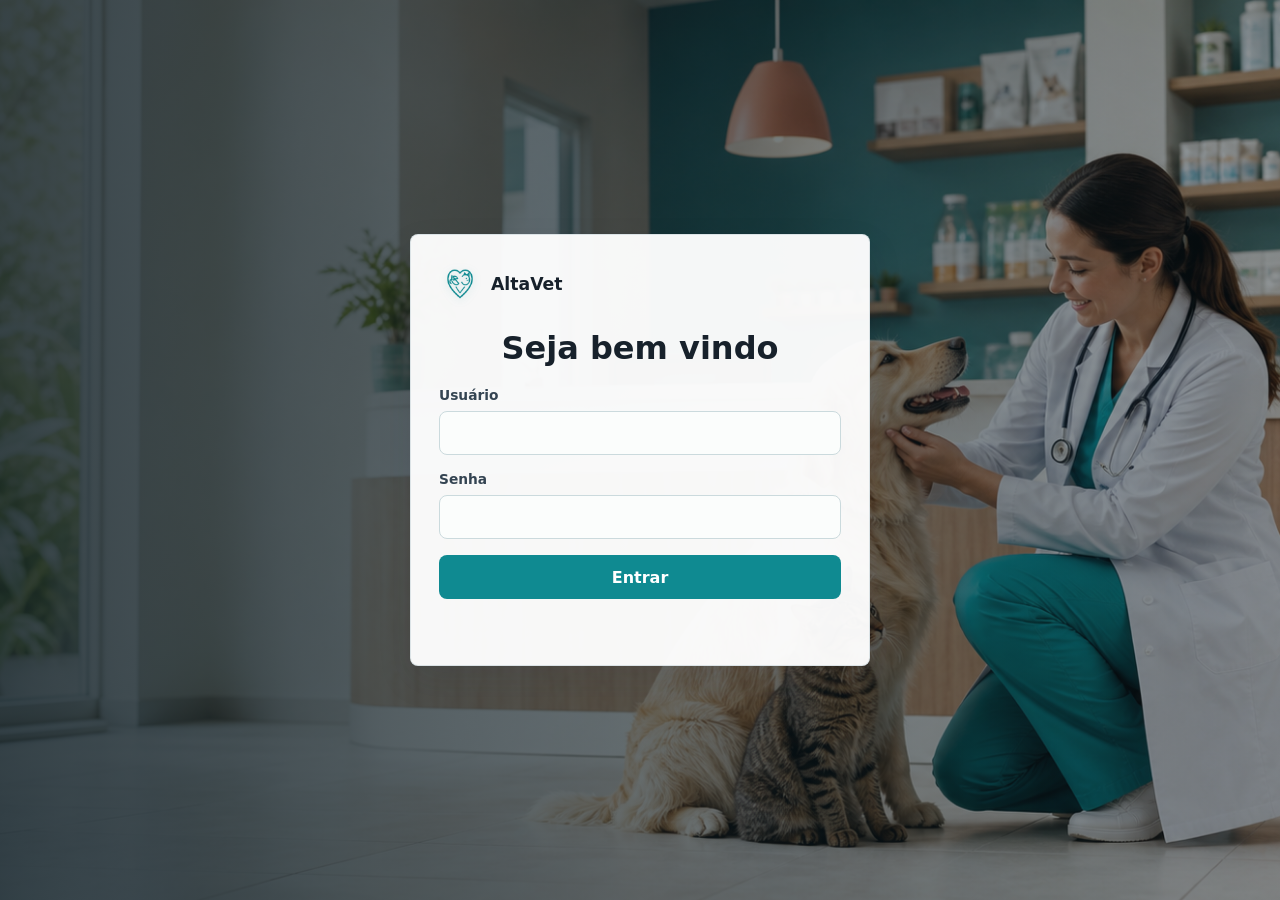
<file: login.html>
<!doctype html>
<html lang="pt-BR">
  <head>
    <meta charset="utf-8" />
    <meta name="viewport" content="width=device-width, initial-scale=1" />
    <title>Login | AltaVet</title>
    <link rel="icon" type="image/png" href="/assets/favicon.png?v=20260720-custom-date-picker" />
    <link rel="stylesheet" href="/styles.css?v=20260720-custom-date-picker" />
    <link rel="stylesheet" href="/login.css?v=20260720-custom-date-picker" />
  </head>
  <body class="login-page">
    <main class="login-shell">
      <section class="login-panel">
        <div class="brand login-brand">
          <span class="brand-mark"><img src="/assets/altavet-logo.png" alt="" /></span>
          <span>AltaVet</span>
        </div>

        <form id="passwordStep" class="login-form">
          <h1>Seja bem vindo</h1>
          <label>
            Usuário
            <input id="username" autocomplete="username" required />
          </label>
          <label>
            Senha
            <input id="password" type="password" autocomplete="current-password" required />
          </label>
          <button class="primary-button" type="submit">Entrar</button>
        </form>

        <form id="mfaStep" class="login-form hidden">
          <p class="eyebrow">Verificação em duas etapas</p>
          <h1 id="mfaTitle">Código MFA</h1>
          <div id="mfaSetup" class="mfa-setup hidden">
            <p>Escaneie este QR Code no Google Authenticator, Microsoft Authenticator, Authy ou aplicativo compatível.</p>
            <div class="qr-box" id="qrBox"></div>
            <label>
              Chave manual
              <input id="manualSecret" readonly />
            </label>
          </div>
          <label>
            Código do aplicativo
            <input id="mfaCode" inputmode="numeric" autocomplete="one-time-code" maxlength="6" required />
          </label>
          <button class="primary-button" type="submit">Entrar</button>
          <button class="ghost-button" type="button" id="backToPassword">Voltar</button>
        </form>

        <p class="login-message" id="loginMessage" role="status" aria-live="polite"></p>
      </section>
    </main>

    <script src="/login.js?v=20260720-custom-date-picker"></script>
  </body>
</html>
</file>
<file: styles.css>
:root {
  --ink: #17212b;
  --muted: #65727f;
  --line: #d9e2e5;
  --paper: #fbfdfc;
  --panel: #ffffff;
  --teal: #0f8a91;
  --teal-dark: #08656f;
  --coral: #e56b5f;
  --green: #5e9f68;
  --gold: #d89b36;
  --shadow: 0 14px 34px rgba(26, 44, 58, 0.1);
  --shadow-soft: 0 8px 20px rgba(26, 44, 58, 0.07);
}

* {
  box-sizing: border-box;
}

html {
  scroll-behavior: smooth;
}

body {
  margin: 0;
  min-width: 320px;
  color: var(--ink);
  background: #f4f8f7;
  font-family: Inter, system-ui, -apple-system, BlinkMacSystemFont, "Segoe UI", sans-serif;
}

body.modal-open {
  overflow: hidden;
}

button,
input,
select,
textarea {
  font: inherit;
}

button,
a {
  -webkit-tap-highlight-color: transparent;
}

.topbar {
  position: sticky;
  top: 0;
  z-index: 10;
  display: flex;
  align-items: center;
  justify-content: space-between;
  gap: 20px;
  padding: 12px clamp(18px, 4vw, 56px);
  background: rgba(255, 255, 255, 0.94);
  border-bottom: 1px solid rgba(198, 213, 216, 0.78);
  backdrop-filter: blur(18px);
  box-shadow: 0 8px 22px rgba(26, 44, 58, 0.05);
}

.brand,
.nav a,
.primary-link,
.secondary-link {
  color: inherit;
  text-decoration: none;
}

.brand {
  display: inline-flex;
  align-items: center;
  gap: 10px;
  font-weight: 800;
  font-size: 1.08rem;
  letter-spacing: 0;
}

.brand-mark {
  display: inline-flex;
  width: 42px;
  height: 42px;
  align-items: center;
  justify-content: center;
  background: transparent;
  border-radius: 0;
}

.brand-mark img {
  display: block;
  width: 100%;
  height: 100%;
  object-fit: contain;
  filter: drop-shadow(0 2px 4px rgba(15, 138, 145, 0.18));
}

.nav {
  display: flex;
  align-items: center;
  flex-wrap: wrap;
  gap: 8px;
  color: var(--muted);
  font-size: 0.94rem;
  font-weight: 700;
}

.nav a {
  min-height: 38px;
  display: inline-flex;
  align-items: center;
  padding: 10px 12px;
  border-radius: 8px;
}

.nav-button {
  min-height: 38px;
  padding: 0 12px;
  color: var(--muted);
  background: transparent;
  border: 0;
  border-radius: 8px;
  font-weight: 800;
  cursor: pointer;
}

.nav a:hover,
.nav a.is-active,
.nav-button:hover {
  color: var(--teal-dark);
  background: #e8f4f2;
}

.nav a.is-active {
  box-shadow: inset 0 0 0 1px rgba(15, 138, 145, 0.14);
}

.app-page {
  display: none;
}

.app-page.is-active {
  display: block;
}

.app-page:not(#dashboard) {
  min-height: calc(100vh - 65px);
  background:
    linear-gradient(180deg, rgba(248, 251, 250, 0.9), rgba(248, 251, 250, 0.78)),
    url("/assets/clinica-hero.png") center / cover no-repeat;
}

.dashboard-hero {
  position: relative;
  min-height: 430px;
  overflow: hidden;
  isolation: isolate;
}

.dashboard-hero img {
  position: absolute;
  inset: 0;
  width: 100%;
  height: 100%;
  object-fit: cover;
  object-position: center;
  z-index: -2;
}

.dashboard-hero::after {
  position: absolute;
  inset: 0;
  z-index: -1;
  content: "";
  background:
    linear-gradient(90deg, rgba(12, 27, 33, 0.86) 0%, rgba(12, 27, 33, 0.62) 36%, rgba(12, 27, 33, 0.18) 72%),
    linear-gradient(0deg, rgba(12, 27, 33, 0.3), rgba(12, 27, 33, 0.02));
}

.dashboard-copy {
  position: relative;
  z-index: 1;
  display: flex;
  min-height: inherit;
  width: min(1180px, calc(100% - 36px));
  margin: 0 auto;
  padding: 84px 0 72px;
  flex-direction: column;
  justify-content: center;
  align-items: flex-start;
  color: #fff;
}

.eyebrow {
  margin: 0 0 10px;
  color: var(--coral);
  font-size: 0.76rem;
  font-weight: 800;
  letter-spacing: 0;
  text-transform: uppercase;
}

.dashboard-copy h1 {
  margin: 0;
  max-width: 620px;
  font-size: clamp(3.2rem, 10vw, 7rem);
  line-height: 0.92;
  letter-spacing: 0;
}

.dashboard-copy p:not(.eyebrow) {
  max-width: 600px;
  margin: 24px 0 0;
  color: rgba(255, 255, 255, 0.9);
  font-size: clamp(1.05rem, 2vw, 1.28rem);
  line-height: 1.55;
}

.primary-link,
.secondary-link,
.primary-button,
.ghost-button,
.danger-button {
  display: inline-flex;
  min-height: 44px;
  align-items: center;
  justify-content: center;
  padding: 0 18px;
  border: 0;
  border-radius: 8px;
  font-weight: 800;
  cursor: pointer;
}

.primary-link,
.primary-button {
  color: #fff;
  background: var(--teal);
}

.compact-button {
  min-height: 36px;
  padding: 0 12px;
  font-size: 0.82rem;
}

.primary-link:hover,
.primary-button:hover {
  background: var(--teal-dark);
}

.secondary-link {
  color: #fff;
  border: 1px solid rgba(255, 255, 255, 0.5);
  background: rgba(255, 255, 255, 0.12);
}

.summary-band {
  display: grid;
  grid-template-columns: repeat(4, minmax(0, 1fr));
  gap: 0;
  background: #fff;
  border-block: 1px solid rgba(198, 213, 216, 0.85);
  box-shadow: 0 10px 28px rgba(26, 44, 58, 0.06);
}

.dashboard-grid {
  display: grid;
  width: min(1180px, 100%);
  margin: 0 auto;
  grid-template-columns: repeat(3, minmax(0, 1fr));
  gap: 14px;
}

.dashboard-tile {
  display: grid;
  min-height: 150px;
  align-content: center;
  gap: 12px;
  padding: 22px;
  color: var(--ink);
  background: #fff;
  border: 1px solid rgba(202, 217, 220, 0.9);
  border-radius: 8px;
  box-shadow: var(--shadow-soft);
  text-align: left;
  cursor: pointer;
  transition: transform 160ms ease, border-color 160ms ease, box-shadow 160ms ease;
}

.dashboard-tile:hover {
  border-color: var(--teal);
  box-shadow: var(--shadow);
  transform: translateY(-2px);
}

.dashboard-tile strong {
  color: var(--teal-dark);
  font-size: 2.4rem;
  line-height: 1;
}

.dashboard-tile span {
  color: var(--muted);
  font-weight: 800;
  line-height: 1.25;
}

.metric {
  padding: 24px clamp(18px, 4vw, 56px);
  background: #fff;
  border-right: 1px solid rgba(217, 226, 229, 0.86);
}

.metric:last-child {
  border-right: 0;
}

.metric strong {
  display: block;
  color: var(--teal-dark);
  font-size: clamp(2rem, 4vw, 3rem);
  line-height: 1;
}

.metric span {
  color: var(--muted);
  font-size: 0.92rem;
  font-weight: 800;
  line-height: 1.25;
}

.workspace {
  padding: 56px clamp(18px, 4vw, 56px);
}

.app-page:not(#dashboard) .workspace {
  width: min(1240px, calc(100% - 28px));
  margin: 24px auto;
  padding: 36px clamp(16px, 3vw, 34px);
  background: rgba(255, 255, 255, 0.9);
  border: 1px solid rgba(203, 217, 220, 0.92);
  border-radius: 8px;
  box-shadow: 0 18px 56px rgba(26, 44, 58, 0.11);
  backdrop-filter: blur(12px);
}

.workspace.compact {
  padding-block: 34px;
}

.workspace.alt {
  background: #eef6f3;
  border-block: 1px solid var(--line);
}

.app-page:not(#dashboard) .workspace.alt {
  background: rgba(247, 252, 250, 0.88);
  border: 1px solid rgba(217, 226, 229, 0.9);
}

.section-heading {
  width: min(1180px, 100%);
  margin: 0 auto 24px;
  padding-bottom: 16px;
  border-bottom: 1px solid rgba(217, 226, 229, 0.76);
}

.section-heading h2 {
  margin: 0;
  font-size: clamp(1.75rem, 3vw, 2.55rem);
  letter-spacing: 0;
  line-height: 1.05;
}

.app-grid {
  display: grid;
  width: min(1180px, 100%);
  margin: 0 auto;
  grid-template-columns: minmax(320px, 0.9fr) minmax(360px, 1.1fr);
  gap: 18px;
  align-items: start;
}

.panel {
  background: var(--panel);
  border: 1px solid rgba(202, 217, 220, 0.95);
  border-radius: 8px;
  box-shadow: var(--shadow-soft);
}

.form-panel,
.list-panel {
  padding: 22px;
}

.panel-head {
  display: flex;
  align-items: center;
  justify-content: space-between;
  gap: 12px;
  margin-bottom: 18px;
}

.panel-head h3 {
  margin: 0;
  font-size: 1.05rem;
  line-height: 1.25;
}

.inline-date {
  max-width: 220px;
  margin-top: 10px;
}

.date-field {
  position: relative;
  display: grid;
  gap: 7px;
}

.date-label {
  color: #344452;
  font-size: 0.86rem;
  font-weight: 800;
  line-height: 1.25;
}

.date-trigger {
  display: inline-flex;
  width: 100%;
  min-height: 44px;
  align-items: center;
  justify-content: space-between;
  gap: 12px;
  padding: 0 12px;
  color: var(--ink);
  background: #fbfdfc;
  border: 1px solid #cbdadd;
  border-radius: 8px;
  font-weight: 800;
  cursor: pointer;
  transition: border-color 160ms ease, box-shadow 160ms ease, background 160ms ease;
}

.date-trigger:hover,
.date-trigger[aria-expanded="true"] {
  background: #fff;
  border-color: var(--teal);
  box-shadow: 0 0 0 3px rgba(15, 138, 145, 0.14);
}

.date-trigger-icon {
  position: relative;
  width: 18px;
  height: 18px;
  border: 2px solid var(--teal-dark);
  border-top-width: 4px;
  border-radius: 5px;
  opacity: 0.9;
}

.date-trigger-icon::before,
.date-trigger-icon::after {
  position: absolute;
  top: -7px;
  width: 2px;
  height: 6px;
  content: "";
  background: var(--teal-dark);
  border-radius: 999px;
}

.date-trigger-icon::before {
  left: 3px;
}

.date-trigger-icon::after {
  right: 3px;
}

.date-popover {
  position: absolute;
  top: calc(100% + 8px);
  left: 0;
  z-index: 30;
  width: 292px;
  padding: 14px;
  background: rgba(255, 255, 255, 0.98);
  border: 1px solid rgba(202, 217, 220, 0.96);
  border-radius: 8px;
  box-shadow: 0 18px 44px rgba(26, 44, 58, 0.16);
}

.date-popover-head {
  display: grid;
  grid-template-columns: 34px 1fr 34px;
  align-items: center;
  gap: 8px;
  margin-bottom: 12px;
}

.date-popover-head strong {
  color: var(--ink);
  font-size: 0.94rem;
  text-align: center;
  text-transform: capitalize;
}

.date-nav-button {
  min-height: 34px;
  color: var(--teal-dark);
  background: #e8f4f2;
  border: 1px solid transparent;
  border-radius: 8px;
  font-size: 1.18rem;
  font-weight: 800;
  cursor: pointer;
}

.date-nav-button:hover {
  border-color: #b8d8d4;
  background: #dff0ed;
}

.date-weekdays,
.date-days {
  display: grid;
  grid-template-columns: repeat(7, 1fr);
  gap: 4px;
}

.date-weekdays {
  margin-bottom: 6px;
  color: var(--muted);
  font-size: 0.72rem;
  font-weight: 800;
  text-align: center;
  text-transform: uppercase;
}

.date-day {
  min-height: 34px;
  color: var(--ink);
  background: transparent;
  border: 1px solid transparent;
  border-radius: 8px;
  font-size: 0.84rem;
  font-weight: 700;
  cursor: pointer;
}

.date-day:hover {
  color: var(--teal-dark);
  background: #e8f4f2;
}

.date-day.is-today {
  border-color: rgba(15, 138, 145, 0.34);
}

.date-day.is-selected {
  color: #fff;
  background: var(--teal);
  border-color: var(--teal);
  box-shadow: 0 8px 18px rgba(15, 138, 145, 0.24);
}

.date-day.is-muted {
  color: #9aa6ad;
}

.pill {
  display: inline-flex;
  min-height: 28px;
  align-items: center;
  padding: 0 10px;
  color: #fff;
  background: var(--teal);
  border-radius: 999px;
  font-size: 0.76rem;
  font-weight: 800;
  text-transform: uppercase;
}

.pill.coral {
  background: var(--coral);
}

.pill.green {
  background: var(--green);
}

form {
  display: grid;
  gap: 14px;
}

label {
  display: grid;
  gap: 7px;
  color: #344452;
  font-size: 0.86rem;
  font-weight: 800;
  line-height: 1.25;
}

input,
select,
textarea {
  width: 100%;
  min-height: 44px;
  color: var(--ink);
  background: #fbfdfc;
  border: 1px solid #cbdadd;
  border-radius: 8px;
  outline: 0;
  padding: 10px 12px;
  transition: border-color 160ms ease, box-shadow 160ms ease, background 160ms ease;
}

.native-control-hidden {
  position: absolute;
  width: 1px;
  height: 1px;
  min-height: 0;
  overflow: hidden;
  padding: 0;
  border: 0;
  opacity: 0;
  pointer-events: none;
}

.custom-picker {
  position: relative;
}

.picker-trigger {
  display: inline-flex;
  width: 100%;
  min-height: 44px;
  align-items: center;
  justify-content: space-between;
  gap: 12px;
  padding: 0 12px;
  color: var(--ink);
  background: #fbfdfc;
  border: 1px solid #cbdadd;
  border-radius: 8px;
  font-weight: 800;
  cursor: pointer;
  transition: border-color 160ms ease, box-shadow 160ms ease, background 160ms ease;
}

.picker-trigger:hover,
.custom-picker.is-open .picker-trigger {
  background: #fff;
  border-color: var(--teal);
  box-shadow: 0 0 0 3px rgba(15, 138, 145, 0.14);
}

.picker-chevron {
  width: 9px;
  height: 9px;
  border-right: 2px solid var(--teal-dark);
  border-bottom: 2px solid var(--teal-dark);
  transform: rotate(45deg) translateY(-2px);
}

.picker-popover {
  position: absolute;
  top: calc(100% + 8px);
  left: 0;
  z-index: 35;
  display: none;
  min-width: 100%;
  padding: 8px;
  background: rgba(255, 255, 255, 0.98);
  border: 1px solid rgba(202, 217, 220, 0.96);
  border-radius: 8px;
  box-shadow: 0 18px 44px rgba(26, 44, 58, 0.16);
}

.custom-picker.is-open .picker-popover {
  display: grid;
}

.service-popover {
  gap: 6px;
}

.picker-option {
  min-height: 38px;
  padding: 0 12px;
  color: var(--ink);
  background: transparent;
  border: 1px solid transparent;
  border-radius: 8px;
  font-weight: 800;
  text-align: left;
  cursor: pointer;
}

.picker-option:hover {
  color: var(--teal-dark);
  background: #e8f4f2;
}

.picker-option.is-selected {
  color: #fff;
  background: var(--teal);
  border-color: var(--teal);
  box-shadow: 0 8px 18px rgba(15, 138, 145, 0.22);
}

.time-trigger-icon {
  position: relative;
  width: 18px;
  height: 18px;
  border: 2px solid var(--teal-dark);
  border-radius: 999px;
}

.time-trigger-icon::before,
.time-trigger-icon::after {
  position: absolute;
  left: 7px;
  bottom: 7px;
  content: "";
  background: var(--teal-dark);
  border-radius: 999px;
  transform-origin: bottom;
}

.time-trigger-icon::before {
  width: 2px;
  height: 6px;
}

.time-trigger-icon::after {
  width: 6px;
  height: 2px;
}

.time-popover {
  width: 188px;
  grid-template-columns: repeat(2, 1fr);
  gap: 8px;
}

.date-picker-popover {
  width: 292px;
  gap: 0;
}

.time-column {
  display: grid;
  max-height: 226px;
  overflow-y: auto;
  gap: 4px;
  padding-right: 2px;
}

.time-option {
  min-height: 34px;
  color: var(--ink);
  background: transparent;
  border: 1px solid transparent;
  border-radius: 8px;
  font-weight: 800;
  cursor: pointer;
}

.time-option:hover {
  color: var(--teal-dark);
  background: #e8f4f2;
}

.time-option.is-selected {
  color: #fff;
  background: var(--teal);
  border-color: var(--teal);
}

textarea {
  min-height: 86px;
  resize: vertical;
}

input:focus,
select:focus,
textarea:focus {
  background: #fff;
  border-color: var(--teal);
  box-shadow: 0 0 0 3px rgba(15, 138, 145, 0.16);
}

.field-row {
  display: grid;
  grid-template-columns: repeat(2, minmax(0, 1fr));
  gap: 12px;
}

.segmented {
  display: inline-grid;
  grid-template-columns: repeat(2, 1fr);
  min-width: 150px;
  padding: 4px;
  background: #eef4f5;
  border: 1px solid var(--line);
  border-radius: 8px;
}

.segmented button {
  min-height: 32px;
  border: 0;
  color: var(--muted);
  background: transparent;
  border-radius: 6px;
  font-size: 0.8rem;
  font-weight: 800;
  cursor: pointer;
}

.segmented button.is-active {
  color: var(--teal-dark);
  background: #fff;
  box-shadow: 0 4px 12px rgba(23, 33, 43, 0.1);
}

.appointments,
.directory,
.users-list {
  display: grid;
  gap: 12px;
}

.appointment-card,
.client-card,
.user-card {
  display: grid;
  gap: 12px;
  padding: 16px;
  background: #fff;
  border: 1px solid rgba(202, 217, 220, 0.95);
  border-left: 5px solid var(--teal);
  border-radius: 8px;
  box-shadow: 0 6px 16px rgba(26, 44, 58, 0.05);
}

.appointment-card.cancelado {
  opacity: 0.74;
  border-left-color: #9aa6ad;
}

.appointment-card.Consulta {
  border-left-color: var(--teal);
}

.appointment-card.Vacina {
  border-left-color: var(--green);
}

.appointment-card.Cirurgia {
  border-left-color: var(--coral);
}

.appointment-card.Banho {
  border-left-color: var(--gold);
}

.card-top {
  display: flex;
  align-items: flex-start;
  justify-content: space-between;
  gap: 12px;
}

.card-title {
  margin: 0;
  font-size: 1rem;
  line-height: 1.25;
}

.card-meta,
.pet-line {
  margin: 4px 0 0;
  color: var(--muted);
  font-size: 0.88rem;
  line-height: 1.45;
}

.status {
  display: inline-flex;
  min-height: 26px;
  align-items: center;
  padding: 0 9px;
  border-radius: 999px;
  font-size: 0.72rem;
  font-weight: 800;
  text-transform: uppercase;
  letter-spacing: 0.02em;
}

.status.agendado {
  color: #075e50;
  background: #dff4ef;
}

.status.cancelado {
  color: #6d3b38;
  background: #f8dfdc;
}

.card-actions {
  display: flex;
  flex-wrap: wrap;
  gap: 8px;
}

.ghost-button,
.danger-button {
  min-height: 36px;
  padding: 0 12px;
  font-size: 0.82rem;
  transition: background 160ms ease, border-color 160ms ease, transform 160ms ease;
}

.ghost-button {
  color: var(--teal-dark);
  background: #e8f4f2;
  border: 1px solid transparent;
}

.danger-button {
  color: #fff;
  background: var(--coral);
  border: 1px solid transparent;
}

.ghost-button:hover {
  border-color: #b8d8d4;
  background: #dff0ed;
}

.danger-button:hover {
  background: #d95f54;
}

.ghost-button:hover,
.danger-button:hover {
  transform: translateY(-1px);
}

.danger-button:disabled {
  cursor: not-allowed;
  opacity: 0.45;
}

.directory {
  width: min(1180px, 100%);
  margin: 0 auto;
  grid-template-columns: 1fr;
}

.client-card {
  align-content: start;
  border-left-color: var(--green);
}

.patient-toolbar {
  display: flex;
  width: min(1180px, 100%);
  margin: 0 auto 16px;
  align-items: end;
  justify-content: space-between;
  gap: 16px;
  padding: 12px;
  background: rgba(255, 255, 255, 0.82);
  border: 1px solid rgba(217, 226, 229, 0.8);
  border-radius: 8px;
  box-shadow: 0 6px 18px rgba(26, 44, 58, 0.05);
}

.patient-toolbar label {
  width: min(520px, 100%);
}

.patient-count {
  display: inline-flex;
  min-height: 38px;
  align-items: center;
  padding: 0 12px;
  color: var(--muted);
  background: #f8fbfa;
  border: 1px solid var(--line);
  border-radius: 8px;
  font-weight: 800;
  white-space: nowrap;
}

.patient-card {
  gap: 0;
  overflow: hidden;
  padding: 0;
  background: rgba(255, 255, 255, 0.98);
  border-left: 0;
  border-top: 4px solid var(--green);
  box-shadow: 0 10px 28px rgba(26, 44, 58, 0.08);
}

.patient-sections {
  display: grid;
  grid-template-columns: minmax(280px, 0.92fr) minmax(360px, 1.08fr);
  gap: 0;
}

.patient-section {
  display: grid;
  min-width: 0;
  gap: 14px;
  align-content: start;
  padding: 18px;
}

.patient-section + .patient-section {
  border-left: 1px solid rgba(217, 226, 229, 0.88);
}

.patient-card-head {
  display: grid;
  min-height: 118px;
  grid-template-columns: minmax(0, 1fr) minmax(190px, auto);
  align-items: start;
  gap: 18px;
}

.patient-info {
  min-width: 0;
}

.patient-info .eyebrow {
  margin-bottom: 8px;
}

.patient-info .card-title {
  font-size: 1.08rem;
}

.patient-info .card-meta {
  overflow-wrap: anywhere;
}

.patient-actions {
  justify-content: flex-end;
}

.patient-actions .ghost-button,
.patient-actions .danger-button,
.patient-actions .primary-button {
  min-width: 104px;
}

.edit-form {
  display: grid;
  grid-template-columns: repeat(2, minmax(0, 1fr));
  gap: 12px;
  padding: 12px;
  background: #f8fbfa;
  border: 1px solid rgba(202, 217, 220, 0.95);
  border-radius: 8px;
}

.edit-form .card-actions,
.edit-wide {
  grid-column: 1 / -1;
}

.pagination {
  display: flex;
  width: min(1180px, 100%);
  margin: 18px auto 0;
  flex-wrap: wrap;
  justify-content: center;
  gap: 8px;
}

.pagination button {
  min-width: 40px;
  min-height: 38px;
  color: var(--teal-dark);
  background: #e8f4f2;
  border: 0;
  border-radius: 8px;
  font-weight: 800;
  cursor: pointer;
}

.pagination button.is-active {
  color: #fff;
  background: var(--teal);
}

.user-card {
  grid-template-columns: minmax(0, 1fr) auto;
  align-items: center;
}

.form-note {
  margin: 0;
  color: var(--muted);
  font-size: 0.88rem;
  line-height: 1.45;
}

.pet-chip-list {
  display: grid;
  gap: 10px;
}

.pet-chip {
  display: inline-flex;
  align-items: center;
  min-height: 32px;
  padding: 0 10px;
  color: #28414a;
  background: #eef6f3;
  border: 1px solid #cde2d6;
  border-radius: 999px;
  font-size: 0.8rem;
  font-weight: 800;
}

.pet-history {
  display: grid;
  gap: 10px;
  padding: 14px;
  background: #f8fbfa;
  border: 1px solid rgba(202, 217, 220, 0.95);
  border-radius: 8px;
}

.pet-history-head {
  display: flex;
  align-items: center;
  justify-content: space-between;
  gap: 10px;
}

.history-count {
  color: var(--muted);
  font-size: 0.78rem;
  font-weight: 800;
  white-space: nowrap;
  text-transform: uppercase;
}

.history-list {
  display: grid;
  gap: 8px;
  margin: 0;
  padding-left: 18px;
  color: var(--muted);
  font-size: 0.84rem;
}

.history-list li strong,
.history-list li span {
  display: block;
  line-height: 1.35;
}

.history-list li strong {
  color: var(--ink);
}

.empty {
  padding: 26px;
  color: var(--muted);
  background: #fff;
  border: 1px dashed #adbec4;
  border-radius: 8px;
  text-align: center;
  line-height: 1.45;
  box-shadow: 0 6px 18px rgba(26, 44, 58, 0.04);
}

.modal-backdrop {
  position: fixed;
  inset: 0;
  z-index: 40;
  display: grid;
  place-items: center;
  padding: 22px;
  background: rgba(12, 27, 33, 0.58);
  backdrop-filter: blur(6px);
}

.modal-backdrop[hidden] {
  display: none;
}

.modal-panel {
  display: grid;
  grid-template-rows: auto minmax(0, 1fr);
  width: min(920px, 100%);
  max-height: calc(100vh - 44px);
  overflow: hidden;
  background: rgba(255, 255, 255, 0.98);
  border: 1px solid rgba(202, 217, 220, 0.96);
  border-radius: 8px;
  box-shadow: 0 24px 70px rgba(12, 27, 33, 0.28);
}

.modal-head {
  display: flex;
  align-items: flex-start;
  justify-content: space-between;
  gap: 18px;
  padding: 24px 24px 18px;
  border-bottom: 1px solid rgba(217, 226, 229, 0.86);
}

.modal-head h2 {
  margin: 0;
  font-size: clamp(1.6rem, 3vw, 2.35rem);
  line-height: 1.05;
}

.modal-subtitle {
  margin: 8px 0 0;
  color: var(--muted);
  font-size: 0.94rem;
  font-weight: 700;
  line-height: 1.45;
}

.modal-close {
  flex: 0 0 auto;
  width: 38px;
  height: 38px;
  color: var(--teal-dark);
  background: #e8f4f2;
  border: 1px solid transparent;
  border-radius: 8px;
  font-size: 1.45rem;
  font-weight: 800;
  line-height: 1;
  cursor: pointer;
}

.modal-close:hover {
  border-color: #b8d8d4;
  background: #dff0ed;
}

.modal-body {
  min-height: 0;
  overflow-y: auto;
  overscroll-behavior: contain;
  padding: 20px 24px 24px;
}

.history-summary {
  display: flex;
  margin-bottom: 14px;
  flex-wrap: wrap;
  gap: 10px;
}

.history-summary span {
  display: inline-flex;
  min-height: 34px;
  align-items: center;
  padding: 0 12px;
  color: var(--teal-dark);
  background: #e8f4f2;
  border: 1px solid #cde2d6;
  border-radius: 999px;
  font-size: 0.82rem;
  font-weight: 800;
}

.history-detail-list {
  display: grid;
  gap: 12px;
}

.history-detail-card {
  display: grid;
  gap: 14px;
  padding: 16px;
  background: #fff;
  border: 1px solid rgba(202, 217, 220, 0.95);
  border-left: 5px solid var(--teal);
  border-radius: 8px;
  box-shadow: 0 6px 16px rgba(26, 44, 58, 0.05);
}

.history-detail-head {
  display: flex;
  align-items: flex-start;
  justify-content: space-between;
  gap: 14px;
}

.history-detail-actions {
  display: flex;
  flex: 0 0 auto;
  align-items: center;
  flex-wrap: wrap;
  justify-content: flex-end;
  gap: 8px;
}

.history-detail-head h3 {
  margin: 0;
  font-size: 1.06rem;
  line-height: 1.25;
}

.history-detail-grid {
  display: grid;
  grid-template-columns: repeat(2, minmax(0, 1fr));
  gap: 12px;
  margin: 0;
}

.history-detail-grid div {
  min-width: 0;
  padding: 12px;
  background: #f8fbfa;
  border: 1px solid rgba(217, 226, 229, 0.86);
  border-radius: 8px;
}

.history-detail-grid dt {
  margin: 0 0 4px;
  color: var(--muted);
  font-size: 0.75rem;
  font-weight: 800;
  text-transform: uppercase;
}

.history-detail-grid dd {
  margin: 0;
  color: var(--ink);
  font-size: 0.92rem;
  line-height: 1.45;
  overflow-wrap: anywhere;
}

.history-detail-wide {
  grid-column: 1 / -1;
}

.toast {
  position: fixed;
  right: 18px;
  bottom: 18px;
  z-index: 20;
  max-width: min(420px, calc(100vw - 36px));
  padding: 14px 16px;
  color: #fff;
  background: var(--ink);
  border-radius: 8px;
  box-shadow: var(--shadow);
  transform: translateY(24px);
  opacity: 0;
  pointer-events: none;
  transition: transform 180ms ease, opacity 180ms ease;
}

.toast.show {
  transform: translateY(0);
  opacity: 1;
}

@media (max-width: 920px) {
  .app-grid,
  .directory,
  .dashboard-grid,
  .patient-sections {
    grid-template-columns: 1fr;
  }

  .patient-section + .patient-section {
    border-top: 1px solid var(--line);
    border-left: 0;
  }

  .patient-card-head {
    min-height: auto;
  }

  .summary-band {
    grid-template-columns: repeat(2, minmax(0, 1fr));
  }
}

@media (max-width: 760px) {
  .topbar {
    align-items: stretch;
    flex-direction: column;
    gap: 10px;
    padding: 10px 14px;
  }

  .nav {
    width: 100%;
    flex-wrap: nowrap;
    justify-content: flex-start;
    overflow-x: auto;
    padding-bottom: 2px;
    scrollbar-width: none;
  }

  .nav::-webkit-scrollbar {
    display: none;
  }

  .nav a,
  .nav-button {
    flex: 0 0 auto;
    min-height: 38px;
    padding-inline: 11px;
    white-space: nowrap;
  }

  .app-page:not(#dashboard) {
    min-height: calc(100vh - 106px);
    background-position: center top;
  }

  .app-page:not(#dashboard) .workspace {
    width: calc(100% - 20px);
    margin-block: 10px;
  }

  .section-heading {
    margin-bottom: 16px;
  }
}

@media (max-width: 640px) {
  .topbar {
    padding-inline: 12px;
  }

  .nav {
    gap: 6px;
  }

  .dashboard-hero {
    min-height: 430px;
  }

  .dashboard-copy {
    width: min(100% - 28px, 1180px);
    padding: 54px 0 48px;
  }

  .dashboard-copy h1 {
    font-size: clamp(2.6rem, 16vw, 4rem);
  }

  .summary-band,
  .field-row,
  .edit-form {
    grid-template-columns: 1fr;
  }

  .patient-toolbar {
    align-items: stretch;
    flex-direction: column;
    padding: 10px;
  }

  .workspace {
    padding-block: 36px;
  }

  .app-page:not(#dashboard) .workspace {
    padding: 24px 14px;
  }

  .patient-section {
    padding: 14px;
  }

  .patient-card-head {
    grid-template-columns: 1fr;
    gap: 12px;
  }

  .patient-actions {
    display: grid;
    grid-template-columns: repeat(2, minmax(0, 1fr));
  }

  .patient-actions .ghost-button,
  .patient-actions .danger-button,
  .patient-actions .primary-button {
    min-width: 0;
    width: 100%;
  }

  .panel-head,
  .card-top,
  .user-card {
    align-items: stretch;
  }

  .panel-head,
  .card-top {
    flex-direction: column;
  }

  .form-panel,
  .list-panel,
  .patient-card {
    padding: 14px;
  }

  .card-actions:not(.patient-actions) > button,
  .card-actions:not(.patient-actions) > a {
    width: 100%;
  }

  .pagination button {
    min-width: 38px;
  }

  .pet-history-head {
    align-items: flex-start;
    flex-direction: column;
  }

  .user-card {
    grid-template-columns: 1fr;
  }

  .segmented {
    width: 100%;
  }

  .modal-backdrop {
    padding: 10px;
    place-items: end center;
  }

  .modal-panel {
    max-height: calc(100vh - 20px);
  }

  .modal-head {
    padding: 18px 16px 14px;
  }

  .modal-body {
    padding: 16px;
  }

  .history-detail-head {
    flex-direction: column;
  }

  .history-detail-actions {
    width: 100%;
    justify-content: flex-start;
  }

  .history-detail-grid {
    grid-template-columns: 1fr;
  }
}
</file>
<file: login.css>
.login-page {
  min-height: 100vh;
  background:
    linear-gradient(90deg, rgba(12, 27, 33, 0.82), rgba(12, 27, 33, 0.4)),
    url("/assets/clinica-hero.png") center / cover no-repeat;
}

.login-shell {
  display: grid;
  min-height: 100vh;
  place-items: center;
  padding: 24px;
}

.login-panel {
  width: min(460px, 100%);
  padding: 28px;
  background: rgba(255, 255, 255, 0.96);
  border: 1px solid rgba(217, 226, 229, 0.9);
  border-radius: 8px;
  box-shadow: var(--shadow);
}

.login-brand {
  margin-bottom: 24px;
}

.login-form {
  display: grid;
  gap: 16px;
}

.login-form h1 {
  margin: 0 0 4px;
  font-size: 2rem;
  letter-spacing: 0;
  text-align: center;
}

.hidden {
  display: none;
}

.mfa-setup {
  display: grid;
  gap: 12px;
  color: var(--muted);
  line-height: 1.45;
}

.mfa-setup.hidden {
  display: none;
}

.qr-box {
  display: grid;
  min-height: 220px;
  place-items: center;
  padding: 12px;
  background: #fff;
  border: 1px solid var(--line);
  border-radius: 8px;
}

.qr-box svg,
.qr-box img {
  width: min(220px, 100%);
  height: auto;
}

.login-message {
  min-height: 22px;
  margin: 16px 0 0;
  color: var(--coral);
  font-weight: 800;
}
</file>
